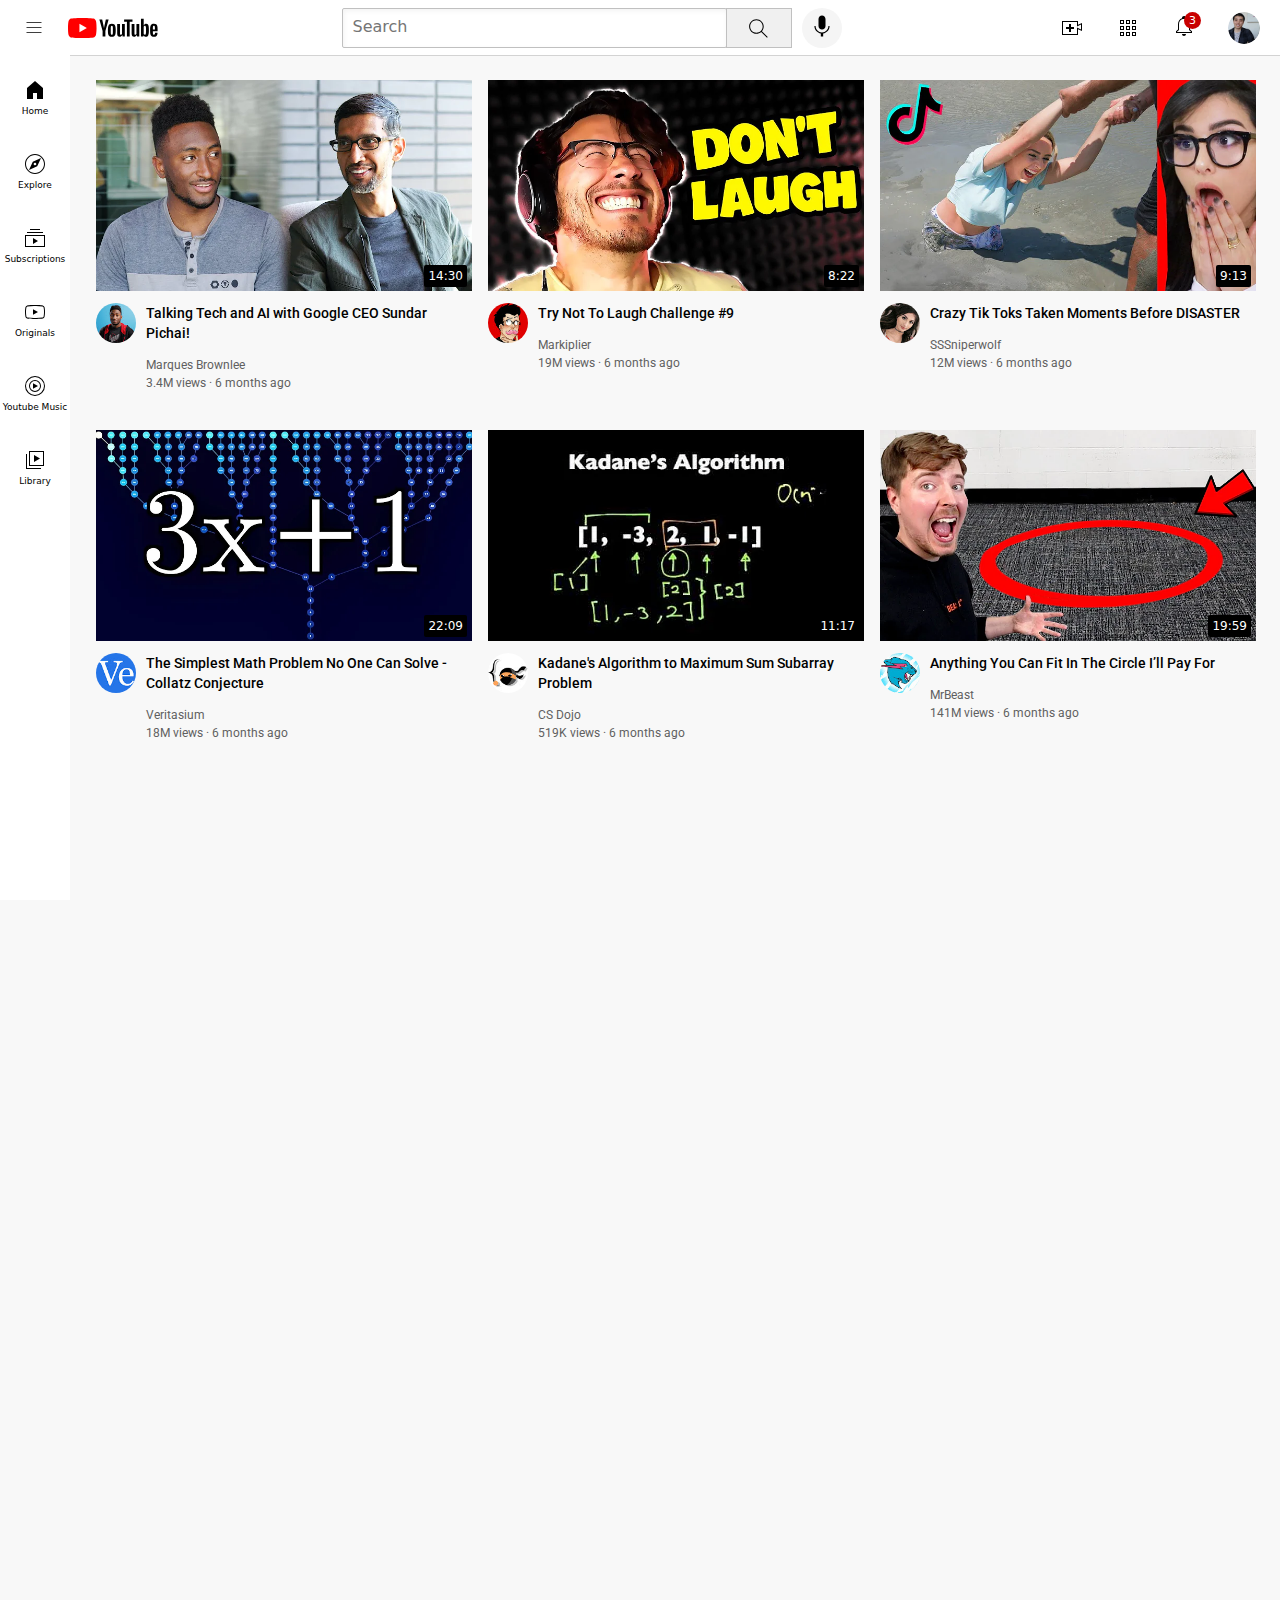
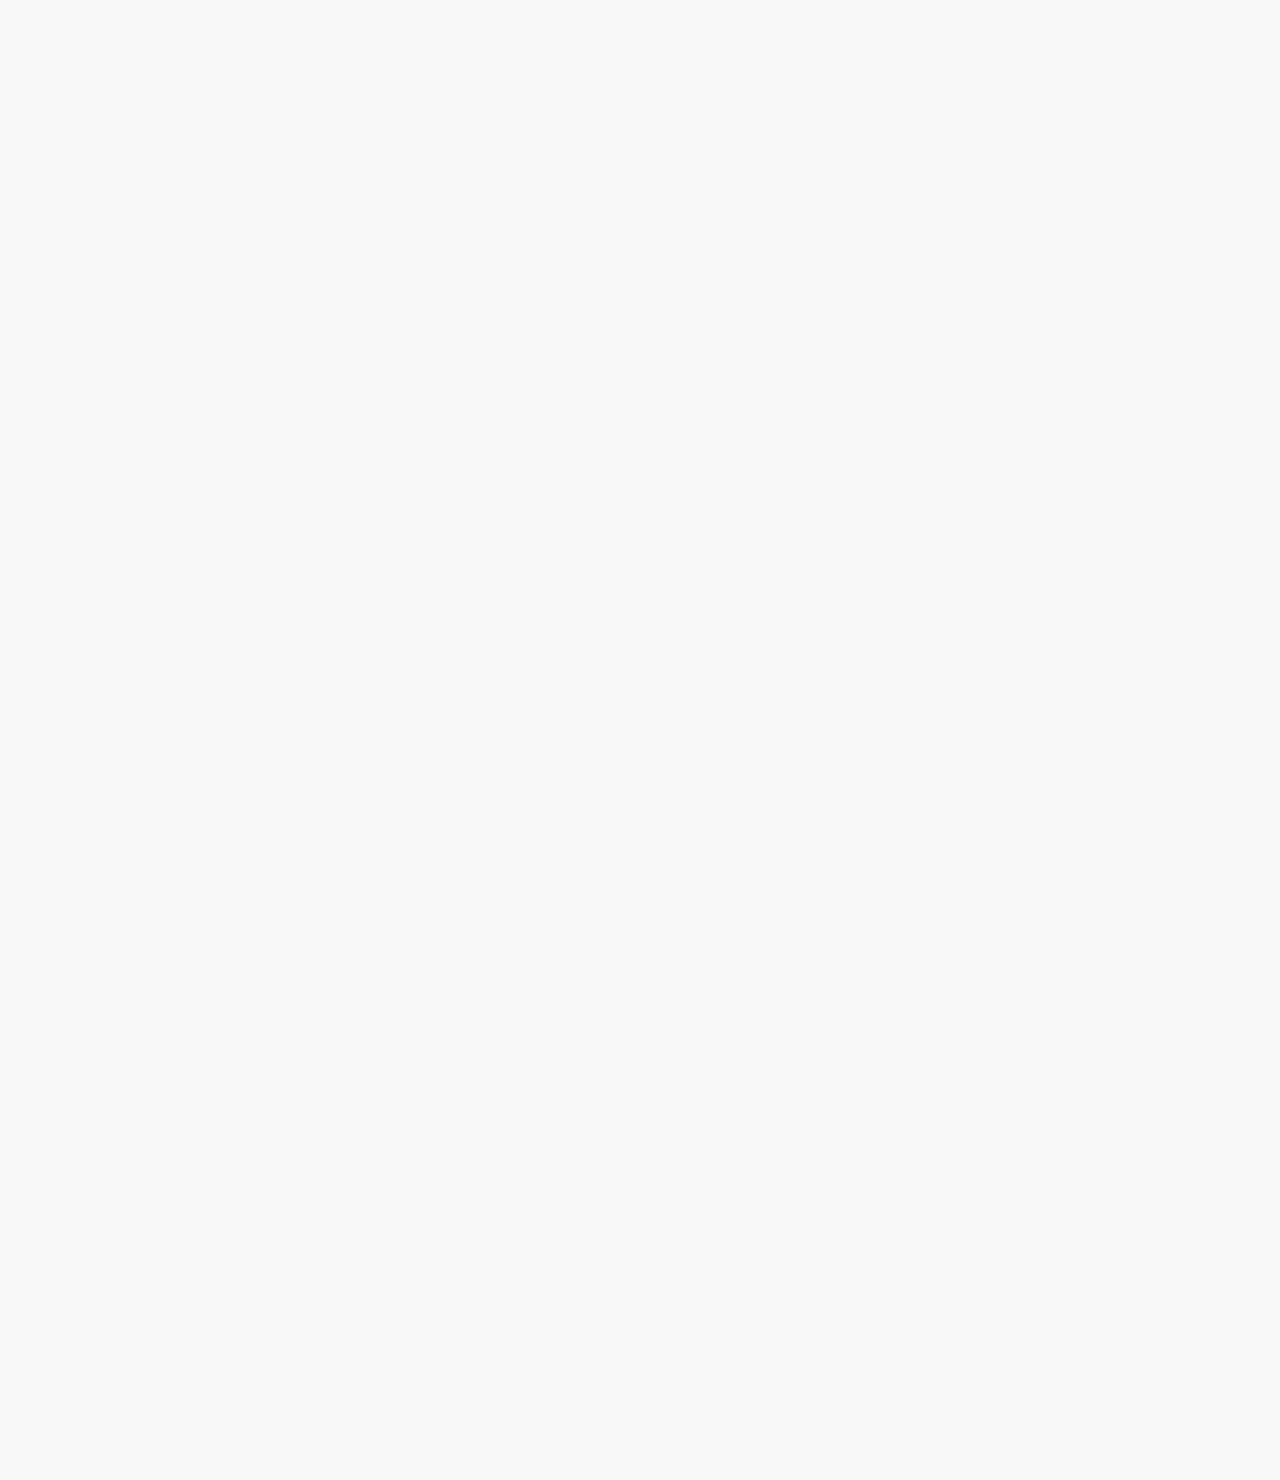
<file: index.html>
<!DOCTYPE html>
<html lang="en">
<head>
  <meta charset="UTF-8">
  <meta name="viewport" content="width=device-width, initial-scale=1.0">
  <title>Youtube.com clone</title>
  
  
<link rel="preconnect" href="https://fonts.gstatic.com" crossorigin>
<link href="https://fonts.googleapis.com/css2?family=Roboto:wght@400;500;700&display=swap" rel="stylesheet">
  
  <link rel="stylesheet" href="CSS/general.css">
  <link rel="stylesheet" href="CSS/vid.css">
  <link rel="stylesheet" href="CSS/header.css">
  <link rel="stylesheet" href="CSS/sidebar.css">

</head>
<body >
  <div class="header">
    <div class="left-section">
<img class="hamburger-menu" src="icons/hamburger-menu.svg" alt="">
<img class="youtube-logo" src="icons/youtube-logo.svg" alt="">
    </div>

    <div class="middle-section">
      <input class="search-box" type="text" placeholder="Search">
      <button class="search-button">
<img class="search-icon" src="icons/search.svg" alt="">
        <div class="tooltip">search</div>
      </button>
      <button class="voice-search-button">
        <img class="voice-searc-icon" src="icons/voice-search-icon.svg" alt="">
      </button>
    </div>
    <div class="right-section">
<img class="upload-icon" src="icons/upload.svg" alt="">
<img class="youtube-app-icon" src="icons/youtube-apps.svg" alt="">
<div class="noti-icon-contianer">
  <img class="noti-icon" src="icons/notifications.svg" alt="">
  <div class="noti-count">3</div>
</div>

<img class="current-user-pic" src="channel-pics/my-channel.jpeg" alt="">
    </div>
   
  </div>
  <div class="sidebar">
    <div class="sidebar-link">
      <img src="icons/home.svg" alt="">
      <div>Home</div>
    </div>
    <div class="sidebar-link">
      <img src="icons/explore.svg" alt="">
      <div>Explore</div>
    </div>
    <div class="sidebar-link">
      <img src="icons/subscriptions.svg" alt="">
     <div>Subscriptions</div> 
    </div>
    <div class="sidebar-link">
      <img src="icons/originals.svg" alt="">
      <div>Originals</div>
    </div>
    <div class="sidebar-link">
      <img src="icons/youtube-music.svg" alt="">
      <div>Youtube Music</div>
    </div>
    <div class="sidebar-link">
      <img src="icons/library.svg" alt="">
      <div>Library</div>
    </div>
  </div>
  
 

  <div class="vid-grid">
    <div class="vid-preview"> 
      <div class="thumb-row">
        <img class="nail1" src="thumbnails/thumbnail-1.webp" alt="">
        <div class="vid-time">14:30</div>
      </div>
      <div class="vid-info-grid">
        <div class="channel-pic"><img class="profile-pic" src="channel-pics/channel-1.jpeg" alt=""></div>
        <div class="vid-info">  <p class="vid-title">Talking Tech and AI with Google CEO Sundar Pichai!</p>
          <p class="vid-author">Marques Brownlee</p>
          <p class="vid-stats">3.4M views &#183; 6 months ago</p>
        </div>
        
      </div>
      </div>
         
      
      <div class="vid-preview"> 
        <div class="thumb-row">
          <img class="nail1" src="thumbnails/thumbnail-2.webp" alt="">
          <div class="vid-time">8:22</div>
        </div>
        <div class="vid-info-grid ">
          <div class="channel-pic"><img class="profile-pic" src="channel-pics/channel-2.jpeg" alt=""></div>
          <div class="vid-info">  <p class="vid-title">
            Try Not To Laugh Challenge #9</p>
            <p class="vid-author">Markiplier</p>
            <p class="vid-stats">19M views &#183; 6 months ago</p>
          </div>
          
        </div>
        </div>
  
        
        <div class="vid-preview"> 
          <div class="thumb-row">
            <img class="nail1" src="thumbnails/thumbnail-3.webp" alt="">
            <div class="vid-time">9:13</div>
          </div>
          <div class="vid-info-grid">
            <div class="channel-pic"><img class="profile-pic" src="channel-pics/channel-3.jpeg" alt=""></div>
            <div class="vid-info">  <p class="vid-title">
              Crazy Tik Toks Taken Moments Before DISASTER</p>
              <p class="vid-author">SSSniperwolf</p>
              <p class="vid-stats">12M views &#183; 6 months ago</p>
            </div>
            
          </div>
          </div>
             
          
          <div class="vid-preview"> 
            <div class="thumb-row">
              <img class="nail1" src="thumbnails/thumbnail-4.webp" alt="">
              <div class="vid-time">22:09</div>
            </div>
            <div class="vid-info-grid ">
              <div class="channel-pic"><img class="profile-pic" src="channel-pics/channel-4.jpeg" alt=""></div>
              <div class="vid-info">  <p class="vid-title">
                
The Simplest Math Problem No One Can Solve - Collatz Conjecture
</p>
                <p class="vid-author">Veritasium</p>
                <p class="vid-stats">18M views &#183; 6 months ago</p>
              </div>
              
            </div>
            </div>
  
            
            <div class="vid-preview"> 
              <div class="thumb-row">
                <img class="nail1" src="thumbnails/thumbnail-5.webp" alt="">
                <div class="vid-time">11:17</div>
              </div>
              <div class="vid-info-grid">
                <div class="channel-pic"><img class="profile-pic" src="channel-pics/channel-5.jpeg" alt=""></div>
                <div class="vid-info">  <p class="vid-title">
                  Kadane's Algorithm to Maximum Sum Subarray Problem</p>
                  <p class="vid-author">CS Dojo</p>
                  <p class="vid-stats">519K views &#183; 6 months ago</p>
                </div>
                
              </div>
              </div>
                 
              
              <div class="vid-preview"> 
                <div class="thumb-row">
                  <img class="nail1" src="thumbnails/thumbnail-6.webp" alt="">
                  <div class="vid-time">19:59</div>
                </div>
                <div class="vid-info-grid ">
                  <div class="channel-pic"><img class="profile-pic" src="channel-pics/channel-6.jpeg" alt=""></div>
                  <div class="vid-info">  <p class="vid-title">
                    
Anything You Can Fit In The Circle I’ll Pay For</p>
                    <p class="vid-author">MrBeast</p>
                    <p class="vid-stats">141M views &#183; 6 months ago</p>
                  </div>
                  
                </div>
                </div>
                
  </div>
 
</body>
</html>
</file>
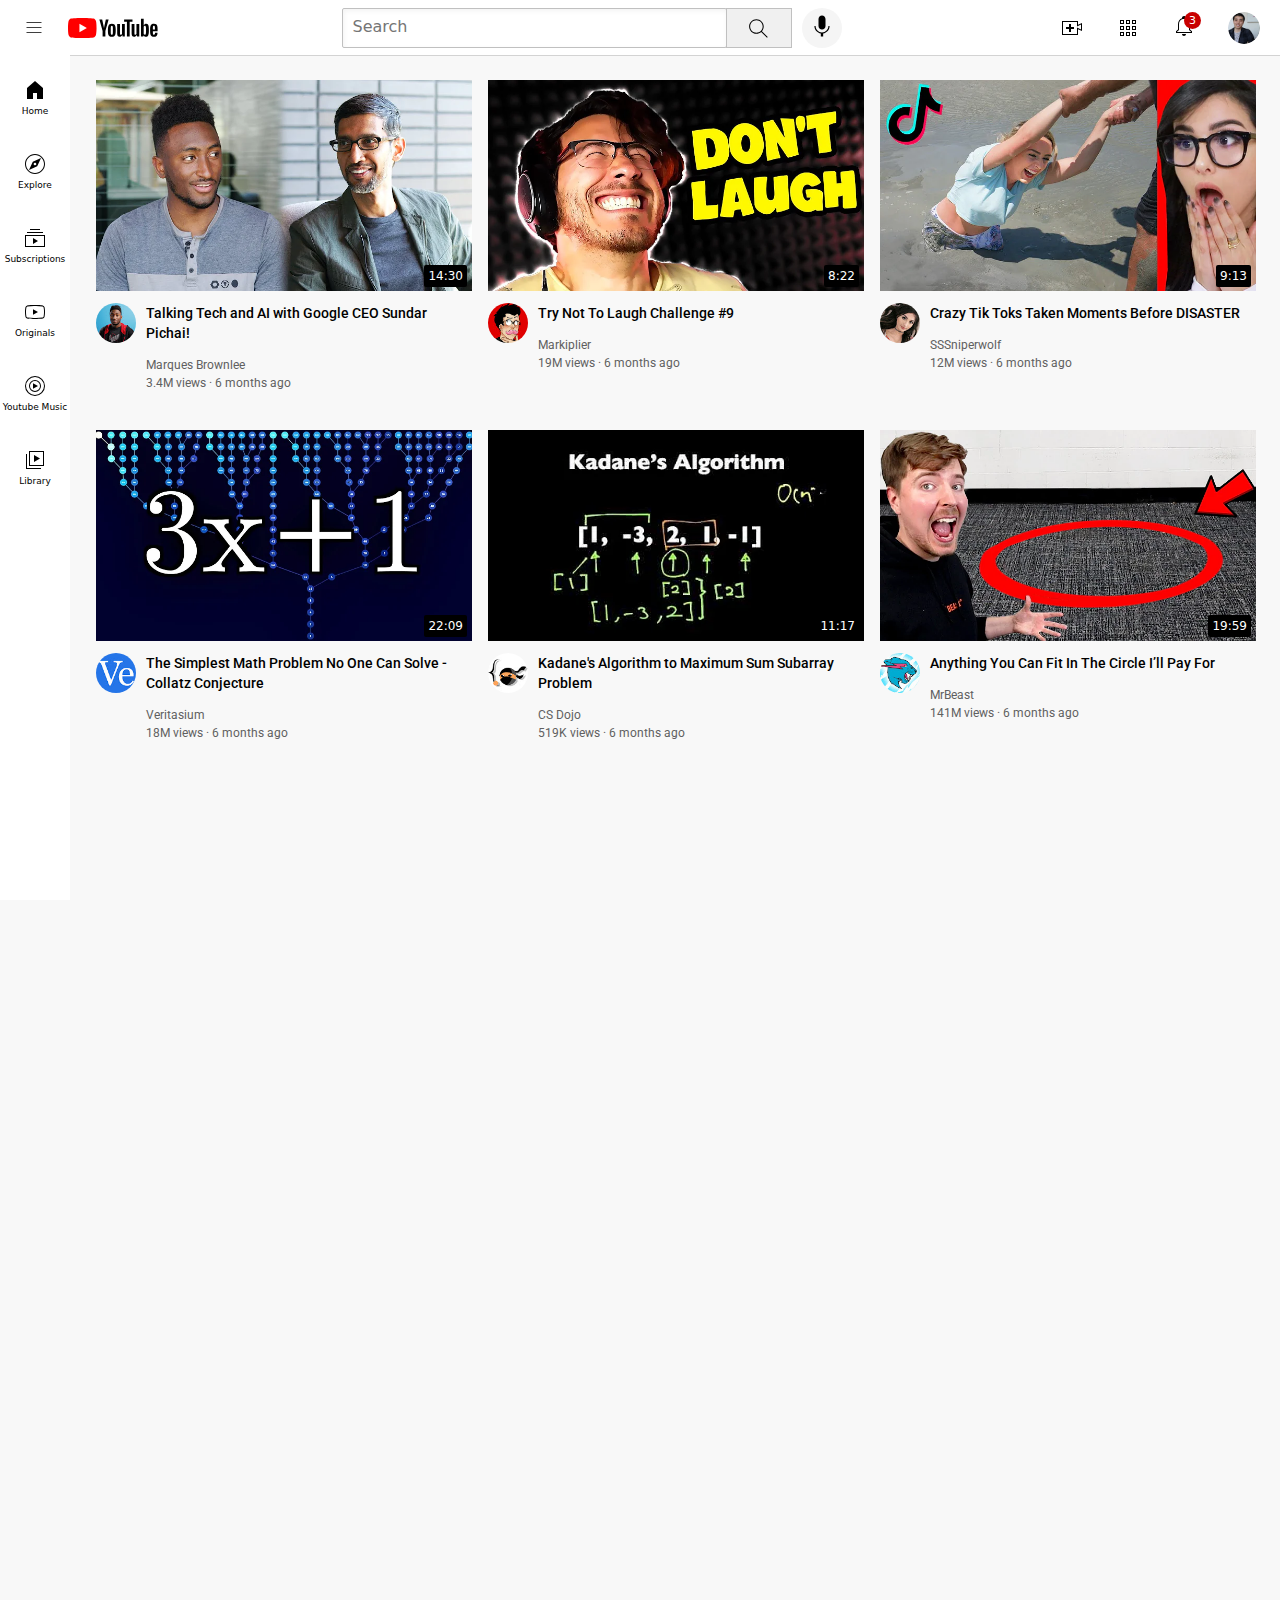
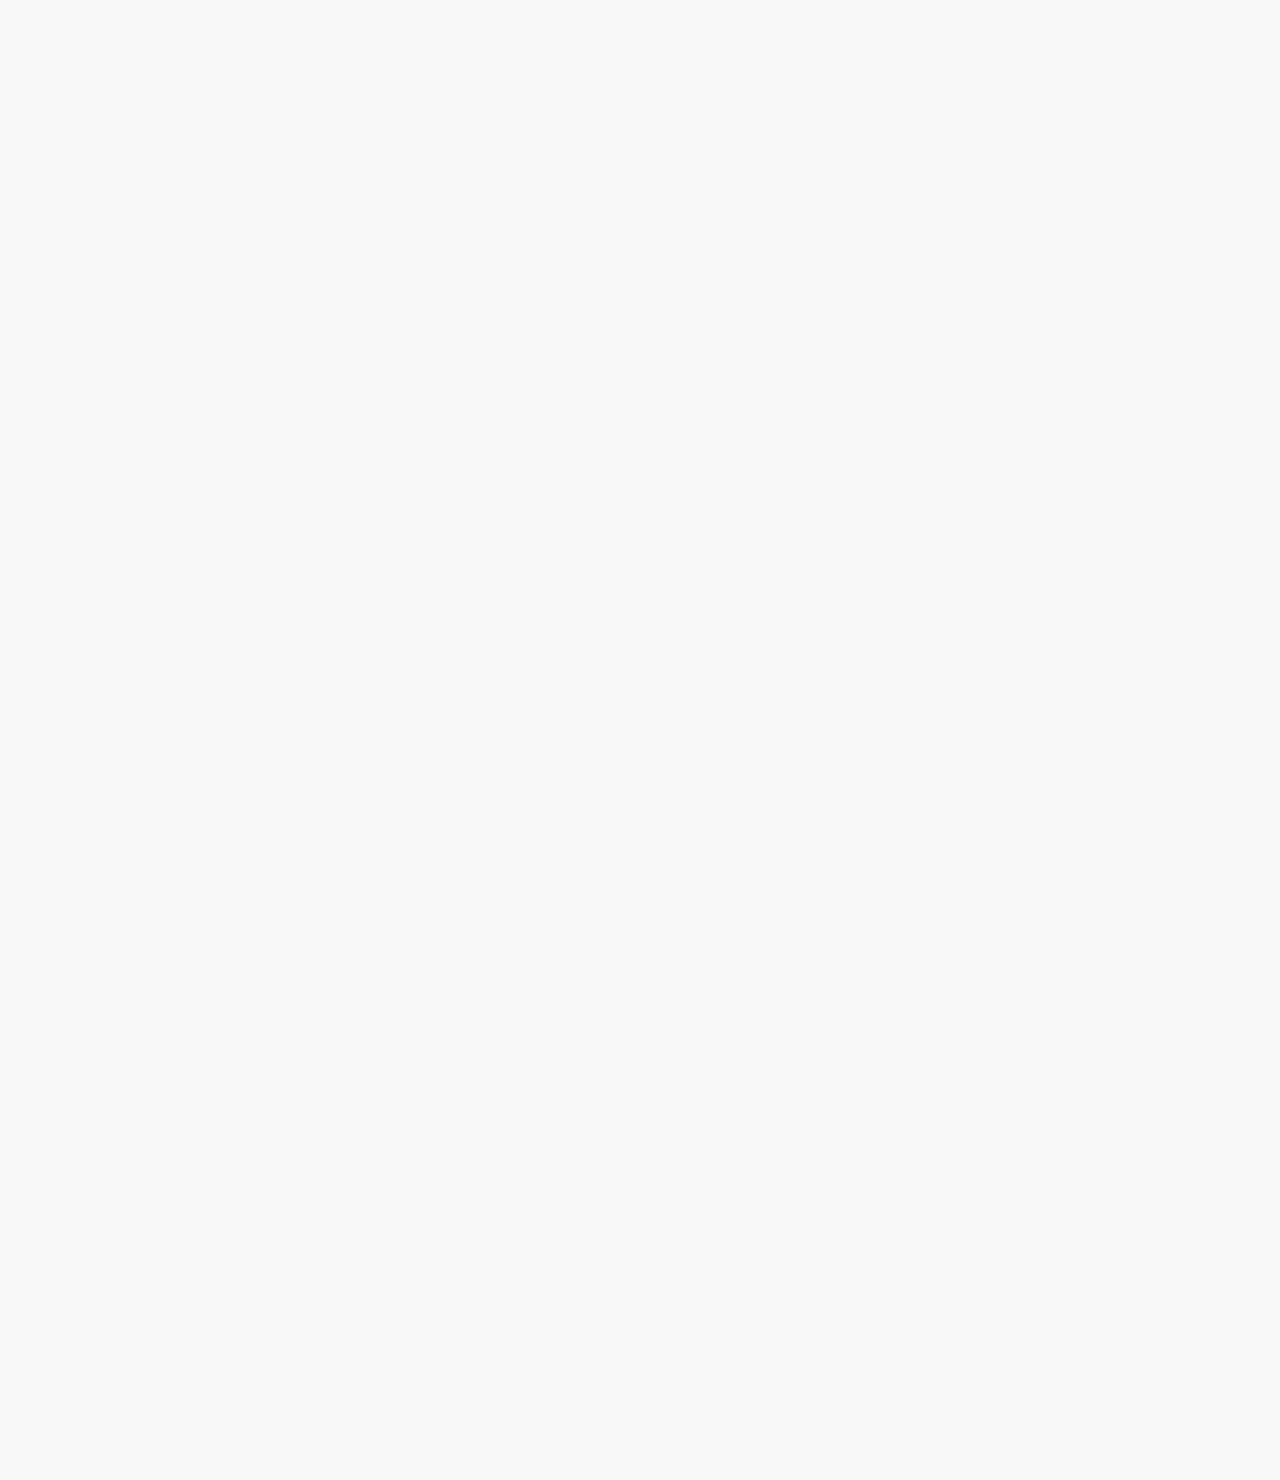
<file: youtube.html>
<!DOCTYPE html>
<html lang="en">
<head>
  <meta charset="UTF-8">
  <meta name="viewport" content="width=device-width, initial-scale=1.0">
  <title>Youtube.com clone</title>
  
  
<link rel="preconnect" href="https://fonts.gstatic.com" crossorigin>
<link href="https://fonts.googleapis.com/css2?family=Roboto:wght@400;500;700&display=swap" rel="stylesheet">
  
  <link rel="stylesheet" href="CSS/general.css">
  <link rel="stylesheet" href="CSS/vid.css">
  <link rel="stylesheet" href="CSS/header.css">
  <link rel="stylesheet" href="CSS/sidebar.css">

</head>
<body >
  <div class="header">
    <div class="left-section">
<img class="hamburger-menu" src="icons/hamburger-menu.svg" alt="">
<img class="youtube-logo" src="icons/youtube-logo.svg" alt="">
    </div>

    <div class="middle-section">
      <input class="search-box" type="text" placeholder="Search">
      <button class="search-button">
<img class="search-icon" src="icons/search.svg" alt="">
        <div class="tooltip">search</div>
      </button>
      <button class="voice-search-button">
        <img class="voice-searc-icon" src="icons/voice-search-icon.svg" alt="">
      </button>
    </div>
    <div class="right-section">
<img class="upload-icon" src="icons/upload.svg" alt="">
<img class="youtube-app-icon" src="icons/youtube-apps.svg" alt="">
<div class="noti-icon-contianer">
  <img class="noti-icon" src="icons/notifications.svg" alt="">
  <div class="noti-count">3</div>
</div>

<img class="current-user-pic" src="channel-pics/my-channel.jpeg" alt="">
    </div>
   
  </div>
  <div class="sidebar">
    <div class="sidebar-link">
      <img src="icons/home.svg" alt="">
      <div>Home</div>
    </div>
    <div class="sidebar-link">
      <img src="icons/explore.svg" alt="">
      <div>Explore</div>
    </div>
    <div class="sidebar-link">
      <img src="icons/subscriptions.svg" alt="">
     <div>Subscriptions</div> 
    </div>
    <div class="sidebar-link">
      <img src="icons/originals.svg" alt="">
      <div>Originals</div>
    </div>
    <div class="sidebar-link">
      <img src="icons/youtube-music.svg" alt="">
      <div>Youtube Music</div>
    </div>
    <div class="sidebar-link">
      <img src="icons/library.svg" alt="">
      <div>Library</div>
    </div>
  </div>
  
 

  <div class="vid-grid">
    <div class="vid-preview"> 
      <div class="thumb-row">
        <img class="nail1" src="thumbnails/thumbnail-1.webp" alt="">
        <div class="vid-time">14:30</div>
      </div>
      <div class="vid-info-grid">
        <div class="channel-pic"><img class="profile-pic" src="channel-pics/channel-1.jpeg" alt=""></div>
        <div class="vid-info">  <p class="vid-title">Talking Tech and AI with Google CEO Sundar Pichai!</p>
          <p class="vid-author">Marques Brownlee</p>
          <p class="vid-stats">3.4M views &#183; 6 months ago</p>
        </div>
        
      </div>
      </div>
         
      
      <div class="vid-preview"> 
        <div class="thumb-row">
          <img class="nail1" src="thumbnails/thumbnail-2.webp" alt="">
          <div class="vid-time">8:22</div>
        </div>
        <div class="vid-info-grid ">
          <div class="channel-pic"><img class="profile-pic" src="channel-pics/channel-2.jpeg" alt=""></div>
          <div class="vid-info">  <p class="vid-title">
            Try Not To Laugh Challenge #9</p>
            <p class="vid-author">Markiplier</p>
            <p class="vid-stats">19M views &#183; 6 months ago</p>
          </div>
          
        </div>
        </div>
  
        
        <div class="vid-preview"> 
          <div class="thumb-row">
            <img class="nail1" src="thumbnails/thumbnail-3.webp" alt="">
            <div class="vid-time">9:13</div>
          </div>
          <div class="vid-info-grid">
            <div class="channel-pic"><img class="profile-pic" src="channel-pics/channel-3.jpeg" alt=""></div>
            <div class="vid-info">  <p class="vid-title">
              Crazy Tik Toks Taken Moments Before DISASTER</p>
              <p class="vid-author">SSSniperwolf</p>
              <p class="vid-stats">12M views &#183; 6 months ago</p>
            </div>
            
          </div>
          </div>
             
          
          <div class="vid-preview"> 
            <div class="thumb-row">
              <img class="nail1" src="thumbnails/thumbnail-4.webp" alt="">
              <div class="vid-time">22:09</div>
            </div>
            <div class="vid-info-grid ">
              <div class="channel-pic"><img class="profile-pic" src="channel-pics/channel-4.jpeg" alt=""></div>
              <div class="vid-info">  <p class="vid-title">
                
The Simplest Math Problem No One Can Solve - Collatz Conjecture
</p>
                <p class="vid-author">Veritasium</p>
                <p class="vid-stats">18M views &#183; 6 months ago</p>
              </div>
              
            </div>
            </div>
  
            
            <div class="vid-preview"> 
              <div class="thumb-row">
                <img class="nail1" src="thumbnails/thumbnail-5.webp" alt="">
                <div class="vid-time">11:17</div>
              </div>
              <div class="vid-info-grid">
                <div class="channel-pic"><img class="profile-pic" src="channel-pics/channel-5.jpeg" alt=""></div>
                <div class="vid-info">  <p class="vid-title">
                  Kadane's Algorithm to Maximum Sum Subarray Problem</p>
                  <p class="vid-author">CS Dojo</p>
                  <p class="vid-stats">519K views &#183; 6 months ago</p>
                </div>
                
              </div>
              </div>
                 
              
              <div class="vid-preview"> 
                <div class="thumb-row">
                  <img class="nail1" src="thumbnails/thumbnail-6.webp" alt="">
                  <div class="vid-time">19:59</div>
                </div>
                <div class="vid-info-grid ">
                  <div class="channel-pic"><img class="profile-pic" src="channel-pics/channel-6.jpeg" alt=""></div>
                  <div class="vid-info">  <p class="vid-title">
                    
Anything You Can Fit In The Circle I’ll Pay For</p>
                    <p class="vid-author">MrBeast</p>
                    <p class="vid-stats">141M views &#183; 6 months ago</p>
                  </div>
                  
                </div>
                </div>
                
  </div>
 
</body>
</html>
</file>
<file: CSS/general.css>
p{
  font-family: Roboto, arial;
  margin-top: 0;
  margin-bottom: 0;
 } 

 body{
  margin: 0;
  padding-top: 80px;
  padding-left: 96px;
  padding-right: 24px;
  height: 3000px;
background-color: rgb(248,248,248);
 }
</file>
<file: CSS/vid.css>
.thumb-row{
margin-bottom: 8px;
position: relative;
}

  .nail1{
    width: 100%;
    
  }

 
 .vid-title{
  margin-top: 0;
  font-size: 14px;
  font-weight: 500;
  line-height: 20px;
  margin-bottom: 15px;

 }
 
 
 .channel-pic{
  
  width: 36px;
  vertical-align: top;
 }
 .vid-info-grid{
  display: grid;
  grid-template-columns: 50px 1fr;
 }
 .vid-info{
  width: 100%;
 }
 .profile-pic{
  width: 40px;
  border-radius: 50px;
 }


 .vid-author , .vid-stats{
  font-size: 12px;
  color: rgb(96,96,96);}
  .vid-author{
    margin-bottom: 4px ;
  }
.vid-grid{
  display: grid;
  grid-template-columns: 1fr 1fr 1fr;
  column-gap: 16px;
  row-gap: 40px;
}
.vid-time{
  position: absolute;
  background-color: black;
  color: white;
  bottom: 8px;
  right: 5px;
font-family: system-ui, -apple-system, BlinkMacSystemFont, 'Segoe UI', Roboto, Oxygen, Ubuntu, Cantarell, 'Open Sans', 'Helvetica Neue', sans-serif, arial;
font-size: 12px;
font-weight: 500;
padding-left: 4px;
padding-right: 4px;
padding-top: 4px;
padding-bottom: 4px;
border-radius: 2px;
}
</file>
<file: CSS/header.css>
.header{
  height: 55px;
  display: flex;
  flex-direction: row;
  justify-content: space-between;
  position: fixed;
  top: 0;
  left: 0;
  right: 0;
  background-color: white;
  border-bottom-width: 1px;
  border-bottom-style: solid;
  border-bottom-color: lightgray;
  z-index: 100;

}
.right-section{
  width: 200px;
  display: flex;
  align-items: center;
  justify-content: space-between;
  margin-right: 20px;
  margin-left: 70px;
  flex-shrink: 0;
}
.left-section{
 
 
  margin-right: 35px;
  display: flex;
  align-items: center;
}
.middle-section{
  display: flex;
  align-items: center;
 
  flex: 1;
  max-width: 500px;
}
.hamburger-menu{
  height: 20px;
  margin-left: 24px;
  margin-right:24px ;

}
.youtube-logo{
  height: 20px;
}

.search-button{
  height: 40px;
  width: 66px;
  background-color: rgb(240,240,240);
  border-width: 1px;
  border-style: solid;
  border-color: rgb(192,192,192);
  margin-left: -1px;
  margin-right: 10px;
  position: relative;
}
.search-button .tooltip{
  position: absolute;
  background-color: gray;
  color: white;
  padding-top: 4px;
  padding-bottom: 4px;
  padding-left: 8px;
  padding-right: 8px;
  border-radius: 2px;
  font-size: 12px;
  bottom: -30px;
  opacity: 0;
  transition: opacity 0.15s;
  pointer-events: none;
}
.search-button:hover .tooltip{
  opacity: 1;
}
.voice-search-button{
  height: 40px;
  width: 40px;
  border-radius: 20px;
  border: none;
  background-color: rgb(245,245,245);
}

.search-box{
  width: 0;
  flex: 1;
  height: 36px;
  padding-left: 10px;
  border-width: 1px;
  border-style: solid;
  border-color: rgb(192,192,192);
border-radius: 2px;
box-shadow: inset 1px 2px 5px rgb(0,0,0, 0.05);
}

.search-box::placeholder{
  font-family: system-ui, -apple-system, BlinkMacSystemFont, 'Segoe UI', Roboto, Oxygen, Ubuntu, Cantarell, 'Open Sans', 'Helvetica Neue', sans-serif, arial;
  
  font-size: 16px;
 
}

.search-icon{
  height: 25px;
  margin-top: 4px;
}
.voice-search-icon{
  height: 20px;
  margin-top: 4px;
 
}
.upload-icon{
  height: 24px;
}
.youtube-app-icon{
  height: 24px;
}

.noti-icon{
  height: 24px;
}

.noti-icon-contianer{
  position: relative;
}
.noti-count{
  position: absolute;
  background-color: rgb(200,0,0);
  top: -2px;
  right: -5px;
  color: white;
  font-family: system-ui, -apple-system, BlinkMacSystemFont, 'Segoe UI', Roboto, Oxygen, Ubuntu, Cantarell, 'Open Sans', 'Helvetica Neue', sans-serif,arial;
  font-size: 11px;
  padding-left: 5px;
  padding-right: 5px;
  padding-top: 2px;
  padding-bottom: 2px;
  border-radius: 10px;
}
.current-user-pic{
  height:32px ;
  border-radius: 16px;
}
</file>
<file: CSS/sidebar.css>
.sidebar{
  position: fixed;
  left:0 ;
  bottom: 0;
  top: 55px;
 background-color: white;
  width: 70px;
  z-index: 300;
  padding-top: 5px;
}
.sidebar-link{
  height: 74px;
display: flex;
justify-content: center;
align-items: center;
flex-direction: column;
cursor: pointer;
 

}
.sidebar-link:hover{
  background-color: rgb(235,235,235);
}

.sidebar-link img{
  height: 24px;
  margin-bottom: 4px;
}
.sidebar-link div{
  font-family: system-ui, -apple-system, BlinkMacSystemFont, 'Segoe UI', Roboto, Oxygen, Ubuntu, Cantarell, 'Open Sans', 'Helvetica Neue', sans-serif, arial;
  font-size: 9px;

}
</file>
